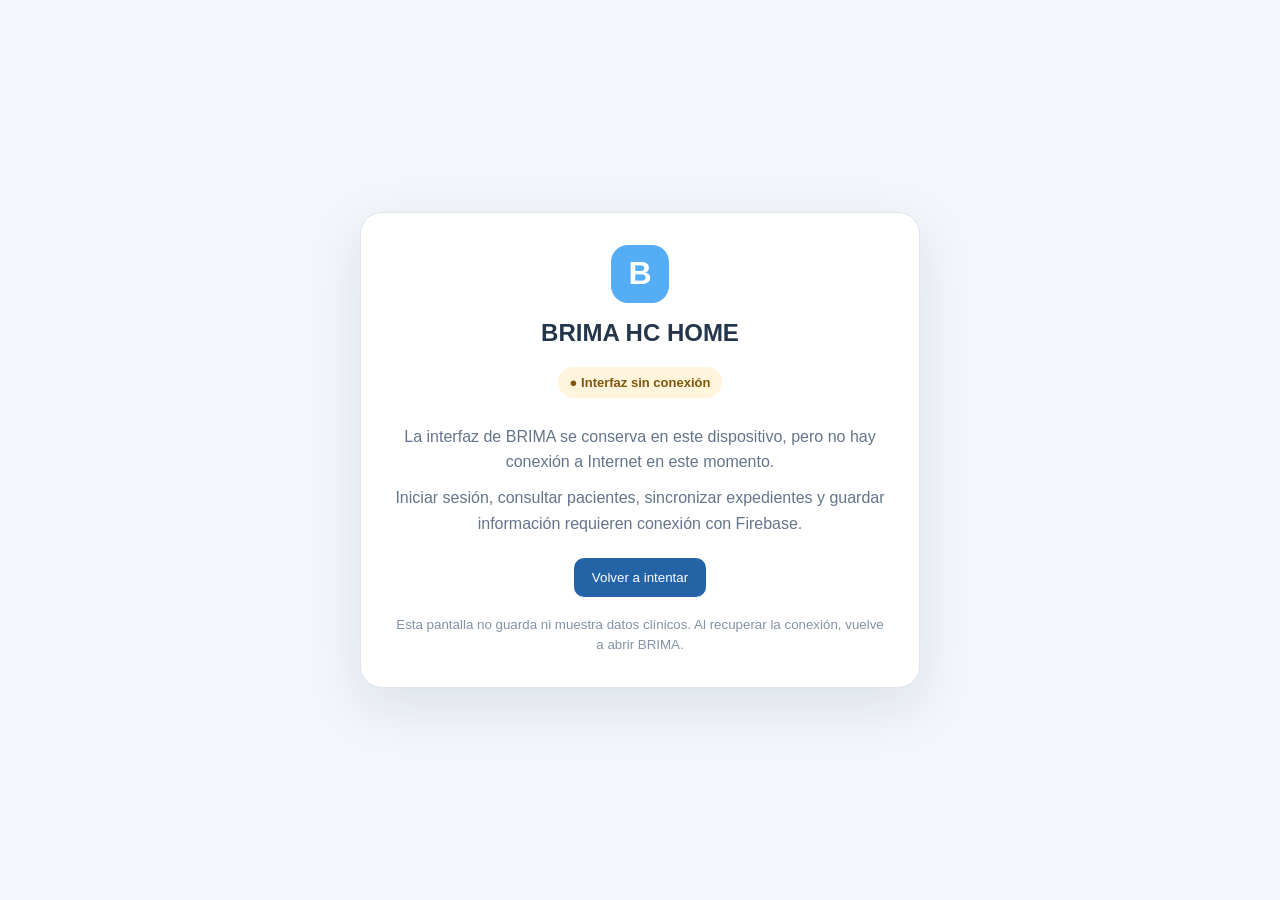
<file: offline.html>
<!doctype html>
<html lang="es-MX">
<head>
  <meta charset="utf-8">
  <meta name="viewport" content="width=device-width, initial-scale=1">
  <meta name="theme-color" content="#10253f">
  <title>BRIMA HC HOME · Sin conexión</title>
  <style>
    :root{font-family:"DM Sans",Arial,sans-serif;color:#24364b;background:#f3f6fa}
    *{box-sizing:border-box}
    body{min-height:100vh;margin:0;display:grid;place-items:center;padding:24px}
    main{width:min(560px,100%);background:#fff;border:1px solid #dce5ee;border-radius:22px;padding:32px;box-shadow:0 18px 55px #18304b1a;text-align:center}
    .mark{width:58px;height:58px;margin:0 auto 16px;border-radius:17px;display:grid;place-items:center;background:#55adf6;color:#fff;font-size:32px;font-weight:800}
    h1{font-size:24px;margin:0 0 10px}p{line-height:1.6;color:#64748b;margin:10px 0}
    .status{display:inline-flex;gap:8px;align-items:center;padding:8px 12px;background:#fff5dc;color:#80550c;border-radius:999px;font-size:13px;font-weight:700;margin:10px 0 16px}
    button{margin-top:12px;border:0;border-radius:10px;padding:12px 18px;background:#2463a6;color:#fff;font:600 14px inherit;cursor:pointer}
    small{display:block;margin-top:18px;color:#8392a6;line-height:1.5}
  </style>
</head>
<body>
  <main>
    <div class="mark">B</div>
    <h1>BRIMA HC HOME</h1>
    <div class="status">● Interfaz sin conexión</div>
    <p>La interfaz de BRIMA se conserva en este dispositivo, pero no hay conexión a Internet en este momento.</p>
    <p>Iniciar sesión, consultar pacientes, sincronizar expedientes y guardar información requieren conexión con Firebase.</p>
    <button type="button" onclick="location.reload()">Volver a intentar</button>
    <small>Esta pantalla no guarda ni muestra datos clínicos. Al recuperar la conexión, vuelve a abrir BRIMA.</small>
  </main>
</body>
</html>
</file>
